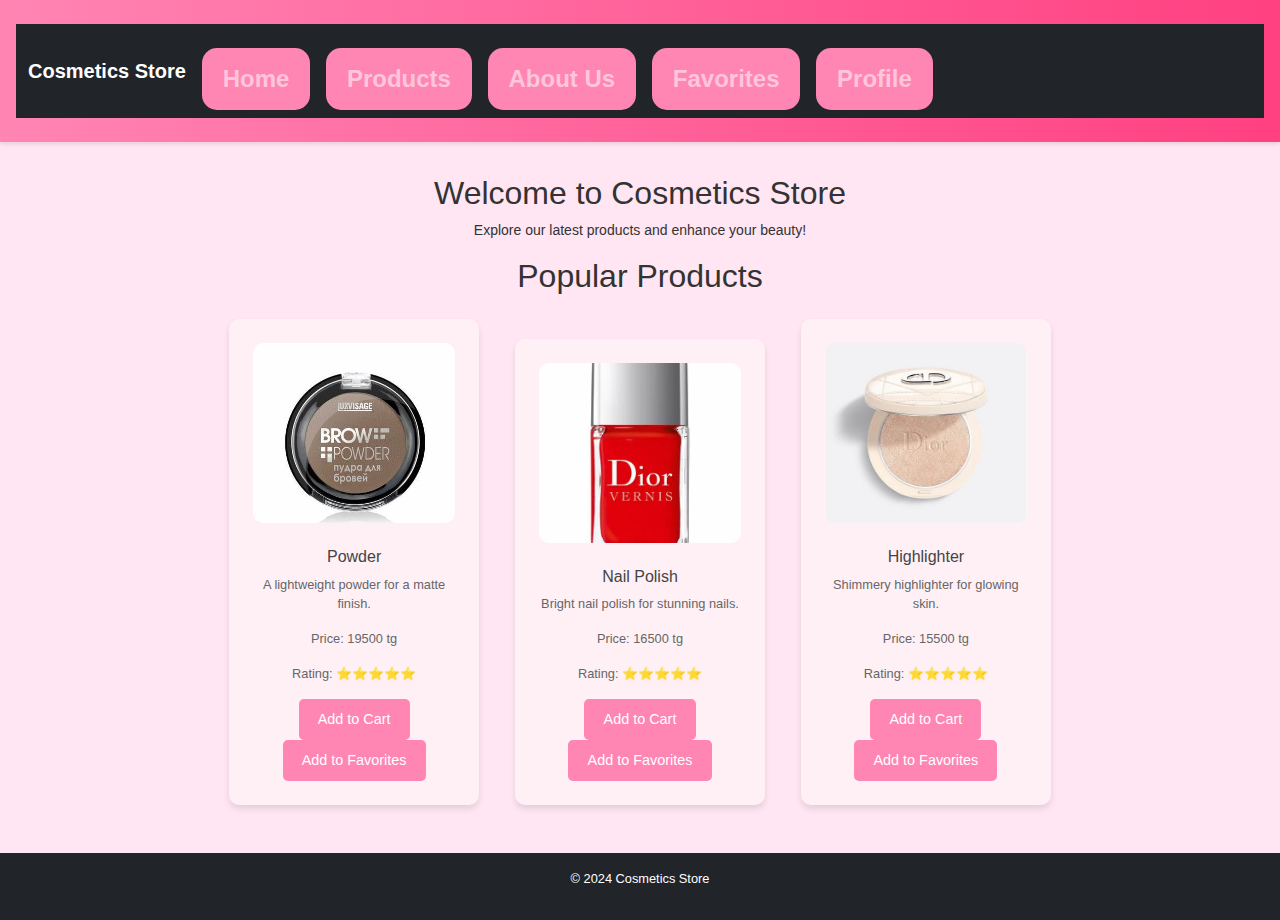
<file: final web/index.html>
<!DOCTYPE html>
<html lang="en">
<head>
    <meta charset="UTF-8">
    <meta name="viewport" content="width=device-width, initial-scale=1.0">
    <title>Cosmetics Store - Home</title>
    <link href="https://cdn.jsdelivr.net/npm/bootstrap@5.3.0/dist/css/bootstrap.min.css" rel="stylesheet">
    <link rel="stylesheet" href="style.css">
</head>
<body>
    <header>
        <nav class="navbar navbar-expand-lg navbar-dark bg-dark">
            <div class="container-fluid">
                <a class="navbar-brand" href="#">Cosmetics Store</a>
                <button class="navbar-toggler" type="button" data-bs-toggle="collapse" data-bs-target="#navbarNav" aria-controls="navbarNav" aria-expanded="false" aria-label="Toggle navigation">
                    <span class="navbar-toggler-icon"></span>
                </button>
                <div class="collapse navbar-collapse" id="navbarNav">
                    <ul class="navbar-nav">
                        <li class="nav-item"><a class="nav-link" href="index.html">Home</a></li>
                        <li class="nav-item"><a class="nav-link" href="products.html">Products</a></li>
                        <li class="nav-item"><a class="nav-link" href="aboutus.html">About Us</a></li>
                        <li class="nav-item"><a class="nav-link" href="favorites.html">Favorites</a></li>
                        <li class="nav-item"><a class="nav-link" href="profile.html">Profile</a></li>
                    </ul>
                </div>
            </div>
        </nav>
    </header>

    <main>
        <h2>Welcome to Cosmetics Store</h2>
        <p>Explore our latest products and enhance your beauty!</p>
        <h2>Popular Products</h2>
        <div class="product">
            <img src="images/powder.jpg" alt="Powder">
            <h3>Powder</h3>
            <p>A lightweight powder for a matte finish.</p>
            <p>Price: 19500 tg</p>
            <p>Rating: ⭐⭐⭐⭐⭐</p>
            <button onclick="addToCart('Powder', 19500)">Add to Cart</button>
            <button onclick="addToFavorites('Powder')">Add to Favorites</button>
        </div>
        <div class="product">
            <img src="images/nail_polish.jpg" alt="Nail Polish">
            <h3>Nail Polish</h3>
            <p>Bright nail polish for stunning nails.</p>
            <p>Price: 16500 tg</p>
            <p>Rating: ⭐⭐⭐⭐⭐</p>
            <button onclick="addToCart('Nail Polish', 16500)">Add to Cart</button>
            <button onclick="addToFavorites('Nail Polish')">Add to Favorites</button>
        </div>
        <div class="product">
            <img src="images/highlighter.jpg" alt="Highlighter">
            <h3>Highlighter</h3>
            <p>Shimmery highlighter for glowing skin.</p>
            <p>Price: 15500 tg</p>
            <p>Rating: ⭐⭐⭐⭐⭐</p>
            <button onclick="addToCart('Highlighter', 15500)">Add to Cart</button>
            <button onclick="addToFavorites('Highlighter')">Add to Favorites</button>
        </div>
    </main>

    <footer class="bg-dark text-white text-center py-3">
        <p>&copy; 2024 Cosmetics Store</p>
    </footer>
    <script src="https://cdn.jsdelivr.net/npm/bootstrap@5.3.0/dist/js/bootstrap.bundle.min.js"></script>

</body>
</html>
</file>
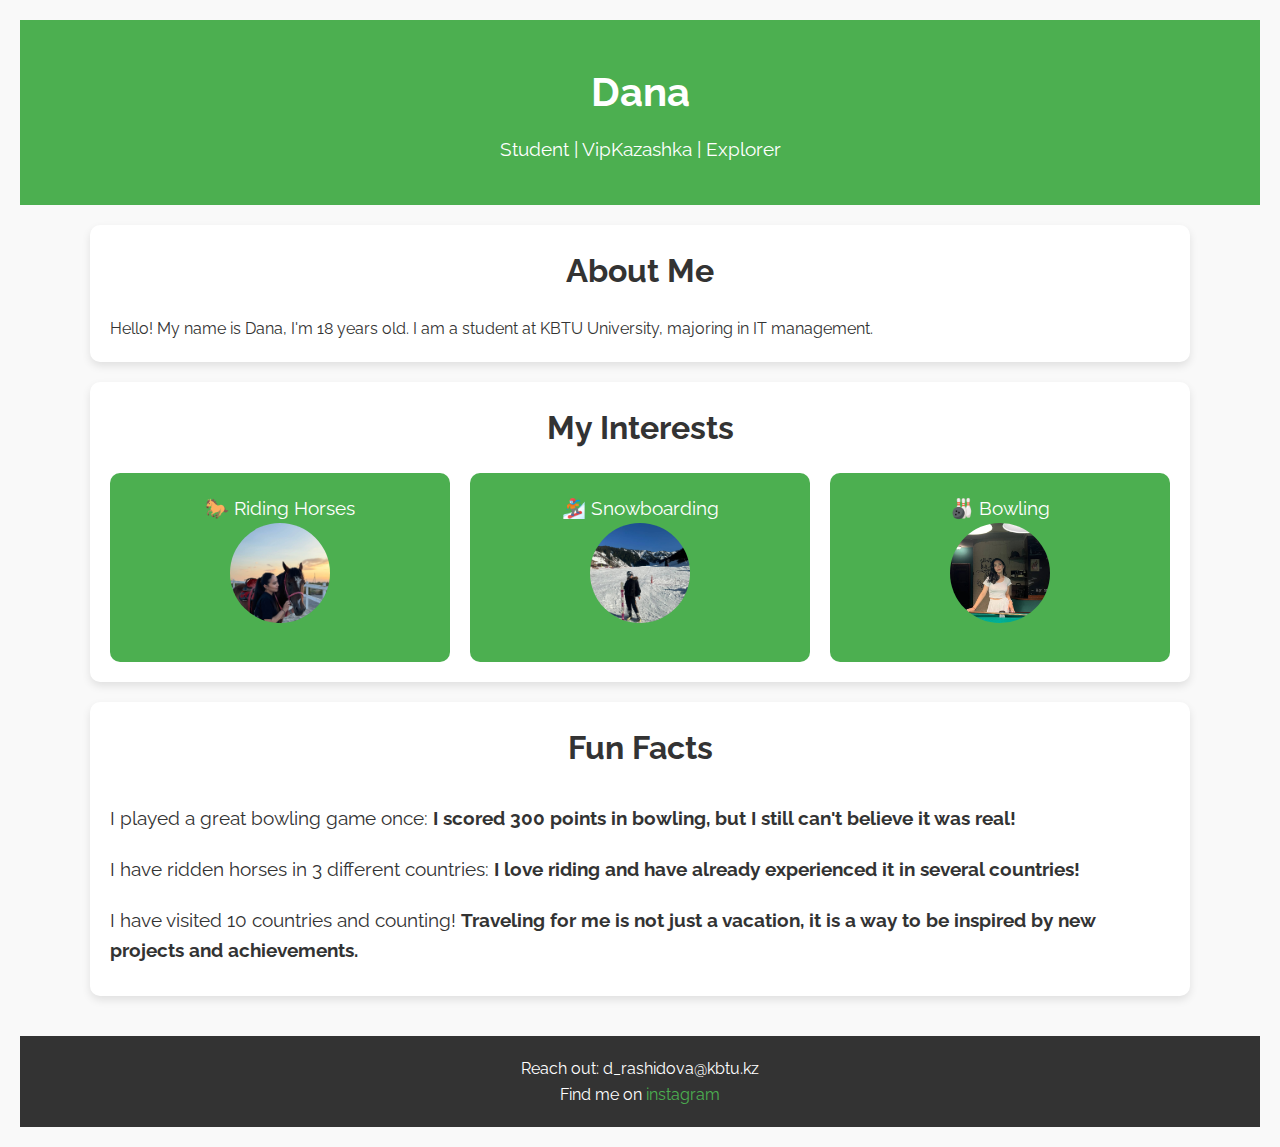
<file: taask1/index.html>
<!DOCTYPE html>
<html lang="en">
<head>
    <meta charset="UTF-8">
    <meta name="viewport" content="width=device-width, initial-scale=1.0">
    <title>Dana's Minimalist Page</title>
    <link href="https://fonts.googleapis.com/css2?family=Raleway:wght@400;700&display=swap" rel="stylesheet">
    <link rel="stylesheet" href="css/styles.css">
</head>
<body>

    <header>
        <h1>Dana</h1>
        <p>Student | VipKazashka | Explorer</p>
    </header>

    <section id="bio">
        <div class="container">
            <h2>About Me</h2>
            <p>Hello! My name is Dana, I'm 18 years old. I am a student at KBTU University, majoring in IT management.</p>
        </div>
    </section>

    <section id="hobbies">
        <div class="container">
            <h2>My Interests</h2>
            <div class="hobbies-grid">
                <div class="hobby">
                    <p>🐎 Riding Horses</p>
                    <img src="images/horses.jpg" alt="Photography" class="hobby-image">
                </div>
                <div class="hobby">
                    <p>🏂 Snowboarding</p>
                    <img src="images/snow.jpg" alt="Photography" class="hobby-image">
                </div>
                <div class="hobby">
                    <p>🎳 Bowling</p>
                    <img src="images/bowling.jpg" alt="Photography" class="hobby-image">
                </div>
            </div>
        </div>
    </section>

    <section id="facts">
        <div class="container">
            <h2>Fun Facts</h2>
            <ul class="facts-list">
                <li>I played a great bowling game once: <strong> I scored 300 points in bowling, but I still can't believe it was real!</strong></li>
                <li>I have ridden horses in 3 different countries: <strong>I love riding and have already experienced it in several countries!</strong></li>
                <li>I have visited 10 countries and counting! <strong>Traveling for me is not just a vacation, it is a way to be inspired by new projects and achievements.</strong></li>
            </ul>
        </div>
    </section>

    <footer>
        <p>Reach out: d_rashidova@kbtu.kz</p>
        <p>Find me on <a href="https://www.instagram.com/rashidova.d_?igsh=NjRoaGdzdG5mY204">instagram</a></p>
    </footer>

</body>
</html>
</file>
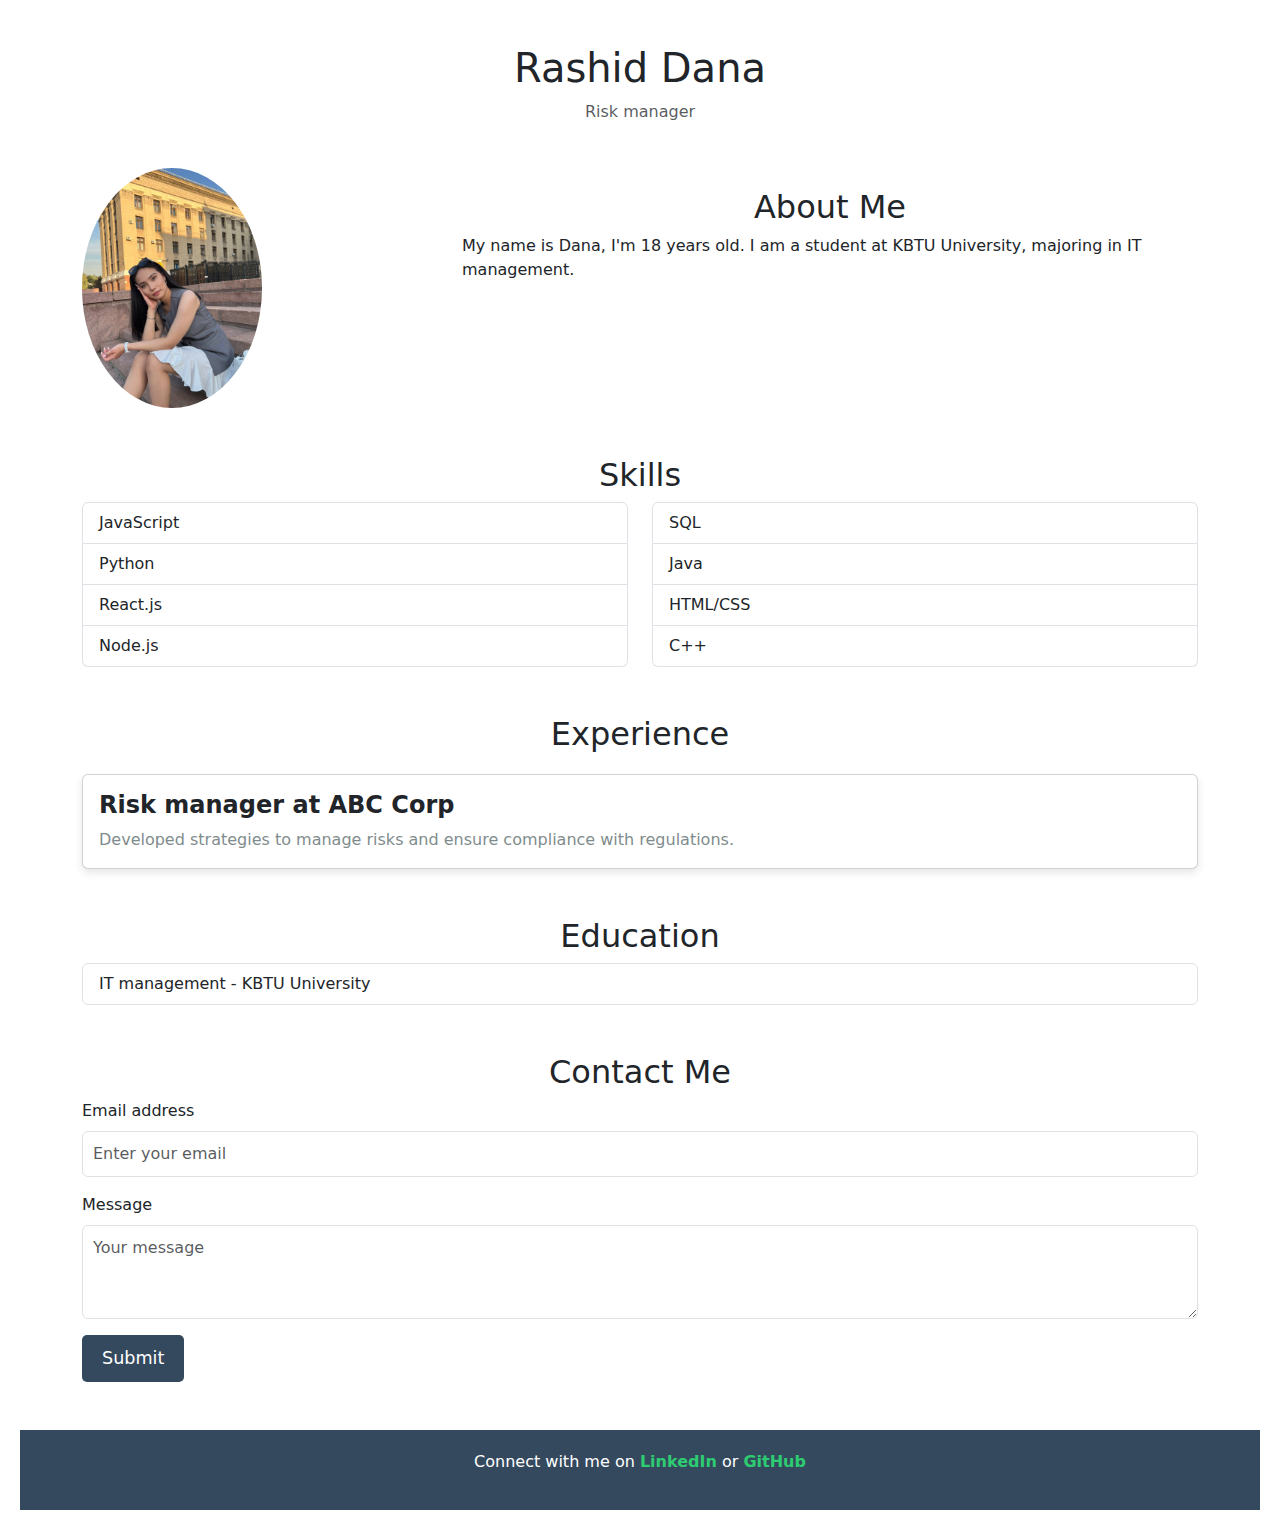
<file: task3/index.html>
<!DOCTYPE html>
<html lang="en">
<head>
    <meta charset="utf-8">
    <link rel="stylesheet" href="css/style.css">
    <meta name="viewport" content="width=device-width, initial-scale=1.0">
    <link href="https://cdn.jsdelivr.net/npm/bootstrap@5.3.3/dist/css/bootstrap.min.css" rel="stylesheet">
    <title>Rashid Dana - CV</title>
</head>
<body>

    
    <div class="container text-center mt-4">
        <div class="row">
            <div class="col">
                <h1>Rashid Dana</h1>
                <p class="text-muted"> Risk manager </p>
            </div>
        </div>
    </div>

    
    <div class="container mt-5">
        <div class="row">
            <div class="col-md-4">
                <img src="images/avatar.jpg" class="profile-pic" alt="Profile Picture">
            </div>
            <div class="col-md-8">
                <h2>About Me</h2>
                <p>My name is Dana, I'm 18 years old. I am a student at KBTU University, majoring in IT management.</p>
            </div>
        </div>
    </div>

    
    <div class="container mt-5">
        <h2>Skills</h2>
        <div class="row">
            <div class="col-md-6">
                <ul class="list-group">
                    <li class="list-group-item">JavaScript</li>
                    <li class="list-group-item">Python</li>
                    <li class="list-group-item">React.js</li>
                    <li class="list-group-item">Node.js</li>
                </ul>
            </div>
            <div class="col-md-6">
                <ul class="list-group">
                    <li class="list-group-item">SQL</li>
                    <li class="list-group-item">Java</li>
                    <li class="list-group-item">HTML/CSS</li>
                    <li class="list-group-item">C++</li>
                </ul>
            </div>
        </div>
    </div>

    
    <div class="container mt-5">
        <h2>Experience</h2>
        <div class="card">
            <div class="card-body">
                <h5 class="card-title">Risk manager at ABC Corp</h5>
                <p class="card-text">Developed strategies to manage risks and ensure compliance with regulations.</p>
            </div>
        </div>
    </div>

    
    <div class="container mt-5">
        <h2>Education</h2>
        <ul class="list-group">
            <li class="list-group-item">IT management - KBTU University</li>
        </ul>
    </div>

    
    <div class="container mt-5">
        <h2>Contact Me</h2>
        <form>
            <div class="mb-3">
                <label for="email" class="form-label">Email address</label>
                <input type="email" class="form-control" id="email" placeholder="Enter your email">
            </div>
            <div class="mb-3">
                <label for="message" class="form-label">Message</label>
                <textarea class="form-control" id="message" rows="3" placeholder="Your message"></textarea>
            </div>
            <button type="submit" class="btn btn-primary">Submit</button>
        </form>
    </div>

    
    <footer class="text-center mt-5">
        <p>Connect with me on <a href="#">LinkedIn</a> or <a href="#">GitHub</a></p>
    </footer>

    <script src="https://cdn.jsdelivr.net/npm/bootstrap@5.3.3/dist/js/bootstrap.bundle.min.js"></script>
</body>
</html>
</file>
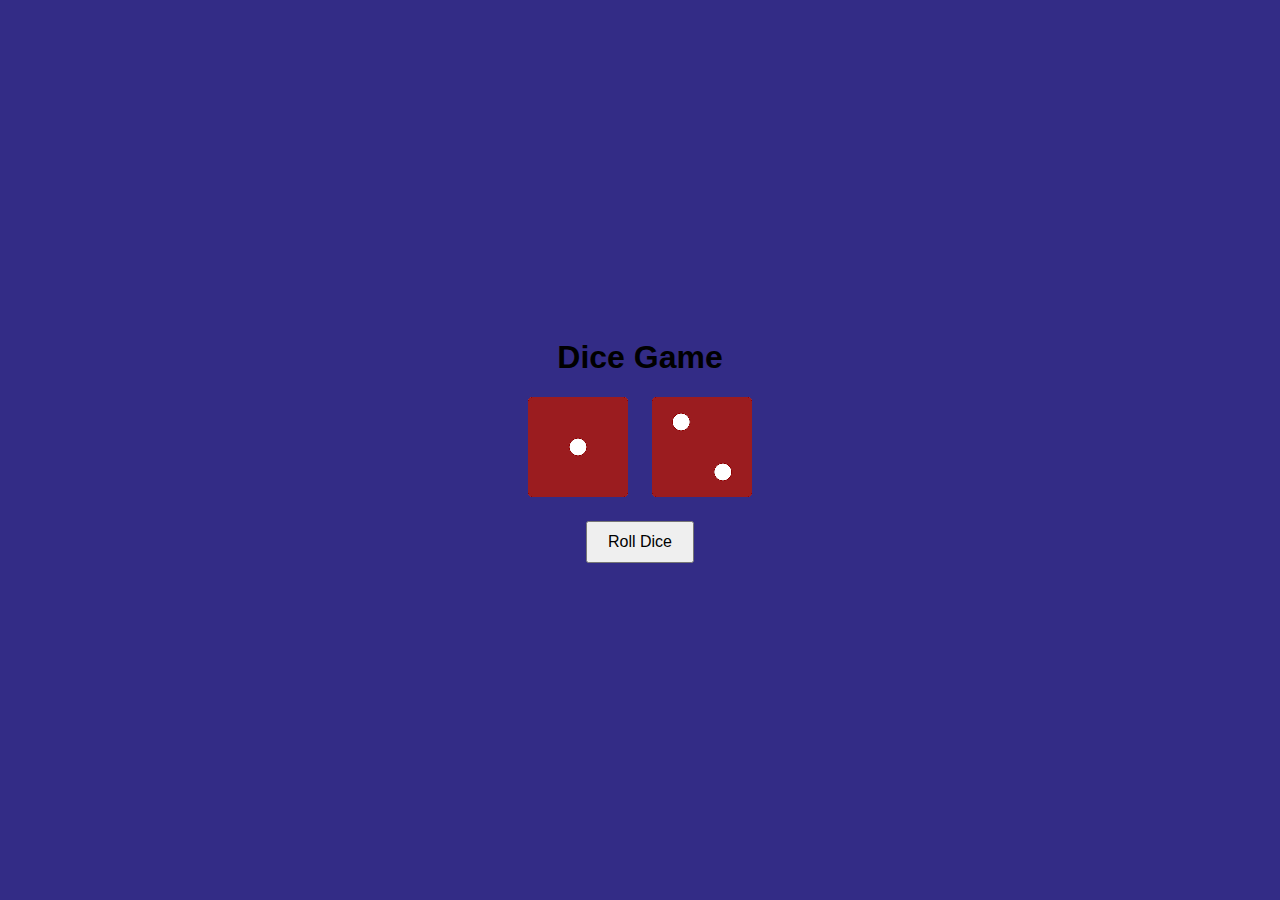
<file: task4/index.html>
<!DOCTYPE html>
<html lang="en">
<head>
  <meta charset="UTF-8">
  <meta name="viewport" content="width=device-width, initial-scale=1.0">
  <title>Dice Game</title>
  <link rel="stylesheet" href="styles.css">
</head>
<body>
  <div class="game-container">
    <h1>Dice Game</h1>
    <div class="dice-container">
      <img id="dice1" src="images/dice1.png" alt="Dice 1">
      <img id="dice2" src="images/dice2.png" alt="Dice 2">
    </div>
    <button id="rollButton">Roll Dice</button>
    <p id="result"></p>
  </div>
  <script src="script.js"></script>
</body>
</html>
</file>
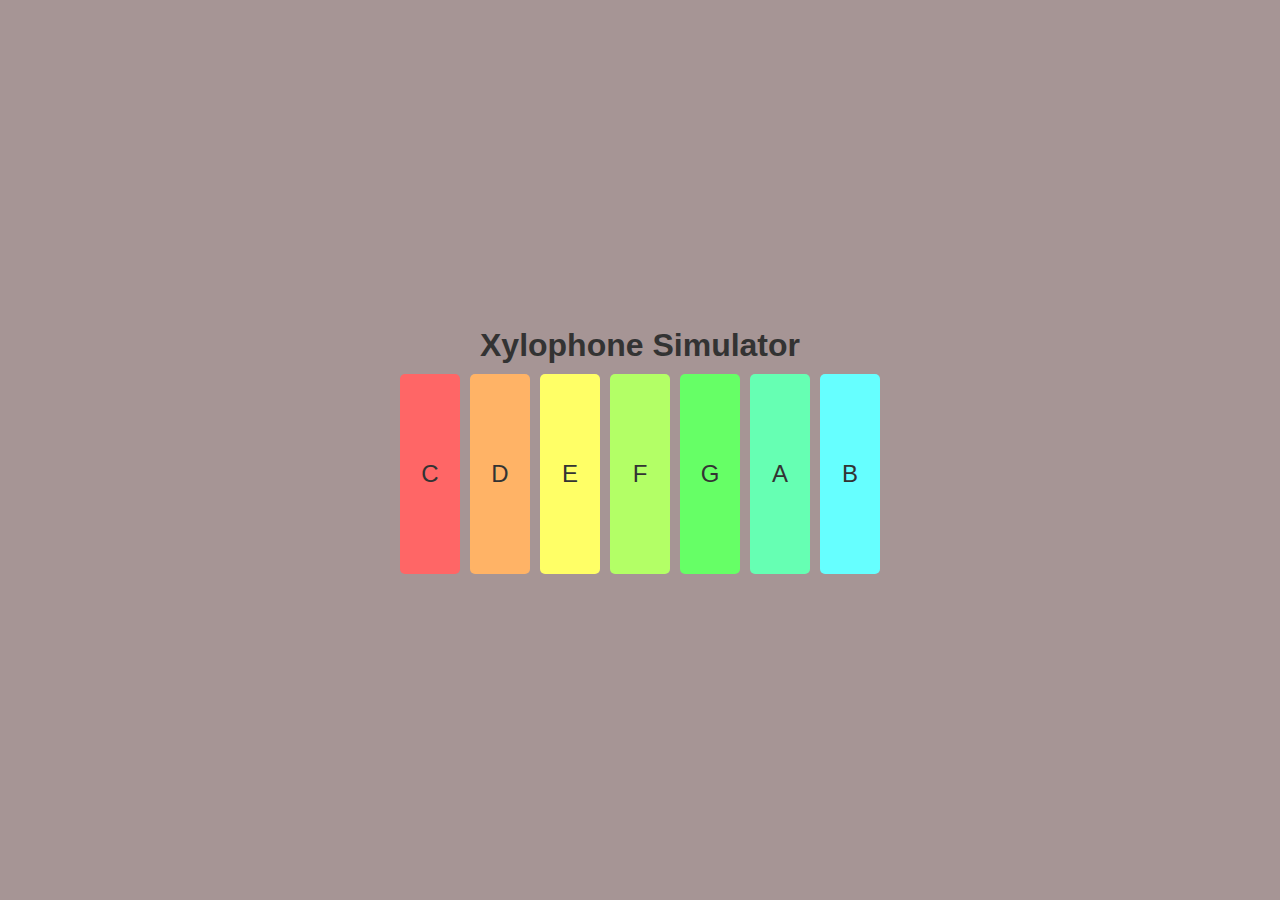
<file: task5/index.html>
<!DOCTYPE html>
<html lang="en">
<head>
    <meta charset="UTF-8">
    <meta name="viewport" content="width=device-width, initial-scale=1.0">
    <title>Xylophone App</title>
    <link rel="stylesheet" href="styles.css">
</head>
<body>

    <h1>Xylophone Simulator</h1>


    <section class="xylophone">
        <div id="C" class="key" data-sound="C">C</div>
        <div id="D" class="key" data-sound="D">D</div>
        <div id="E" class="key" data-sound="E">E</div>
        <div id="F" class="key" data-sound="F">F</div>
        <div id="G" class="key" data-sound="G">G</div>
        <div id="A" class="key" data-sound="A">A</div>
        <div id="B" class="key" data-sound="B">B</div>
    </section>

    <script src="script.js"></script>
</body>
</html>
</file>
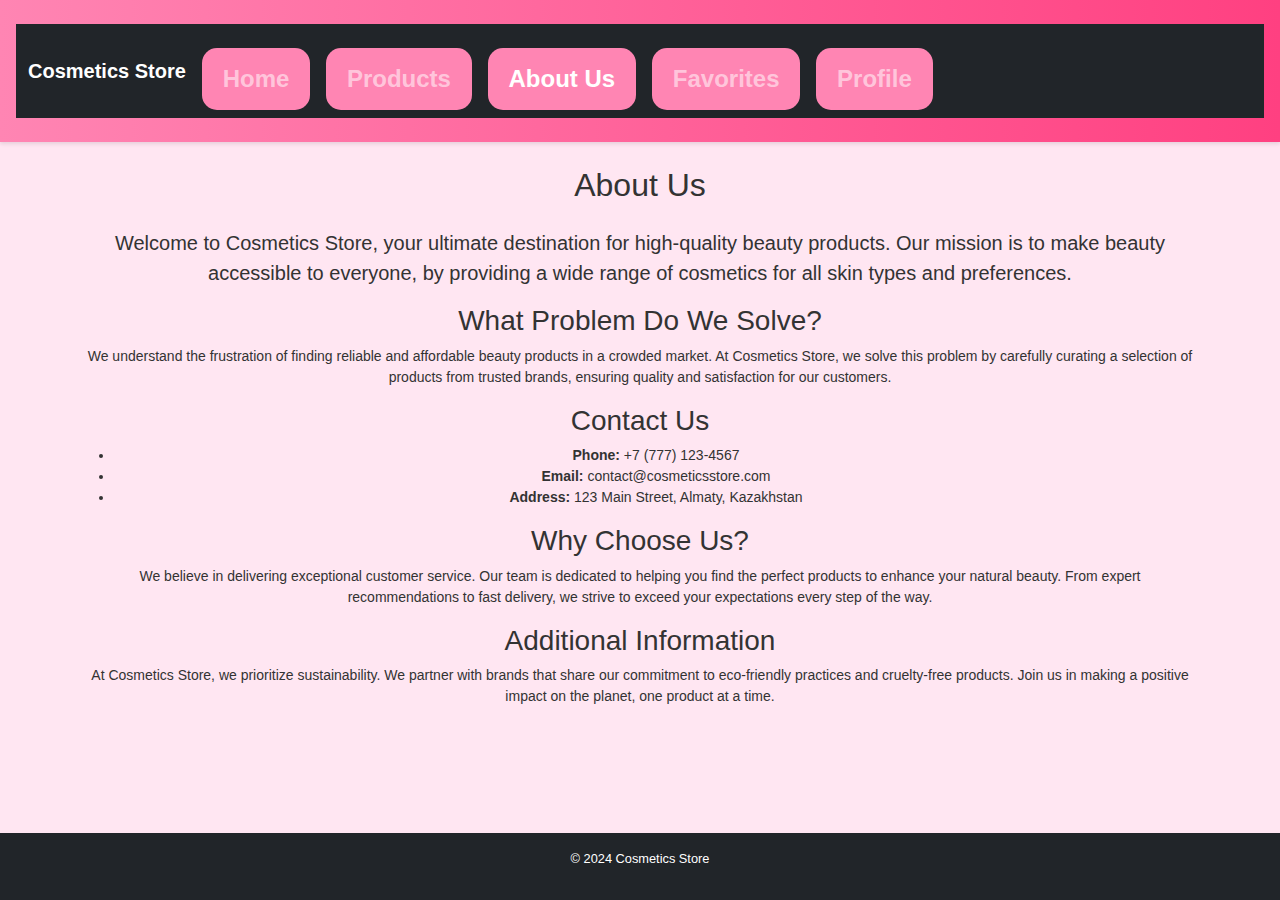
<file: final web/aboutus.html>
<!DOCTYPE html>
<html lang="en">
<head>
    <meta charset="UTF-8">
    <meta name="viewport" content="width=device-width, initial-scale=1.0">
    <title>About Us</title>
    <link href="https://cdn.jsdelivr.net/npm/bootstrap@5.3.0/dist/css/bootstrap.min.css" rel="stylesheet">
    <link rel="stylesheet" href="style.css">
</head>
<body>
    <header>
        <nav class="navbar navbar-expand-lg navbar-dark bg-dark">
            <div class="container-fluid">
                <a class="navbar-brand" href="#">Cosmetics Store</a>
                <button class="navbar-toggler" type="button" data-bs-toggle="collapse" data-bs-target="#navbarNav" aria-controls="navbarNav" aria-expanded="false" aria-label="Toggle navigation">
                    <span class="navbar-toggler-icon"></span>
                </button>
                <div class="collapse navbar-collapse" id="navbarNav">
                    <ul class="navbar-nav">
                        <li class="nav-item"><a class="nav-link" href="index.html">Home</a></li>
                        <li class="nav-item"><a class="nav-link" href="products.html">Products</a></li>
                        <li class="nav-item"><a class="nav-link active" href="aboutus.html">About Us</a></li>
                        <li class="nav-item"><a class="nav-link" href="favorites.html">Favorites</a></li>
                        <li class="nav-item"><a class="nav-link" href="profile.html">Profile</a></li>
                    </ul>
                </div>
            </div>
        </nav>
    </header>
    <main class="container py-4">
        <h2 class="text-center mb-4">About Us</h2>
        <p class="lead">Welcome to Cosmetics Store, your ultimate destination for high-quality beauty products. Our mission is to make beauty accessible to everyone, by providing a wide range of cosmetics for all skin types and preferences.</p>
        
        <h3>What Problem Do We Solve?</h3>
        <p>We understand the frustration of finding reliable and affordable beauty products in a crowded market. At Cosmetics Store, we solve this problem by carefully curating a selection of products from trusted brands, ensuring quality and satisfaction for our customers.</p>
        
        <h3>Contact Us</h3>
        <ul>
            <li><strong>Phone:</strong> +7 (777) 123-4567</li>
            <li><strong>Email:</strong> contact@cosmeticsstore.com</li>
            <li><strong>Address:</strong> 123 Main Street, Almaty, Kazakhstan</li>
        </ul>
        
        <h3>Why Choose Us?</h3>
        <p>We believe in delivering exceptional customer service. Our team is dedicated to helping you find the perfect products to enhance your natural beauty. From expert recommendations to fast delivery, we strive to exceed your expectations every step of the way.</p>
        
        <h3>Additional Information</h3>
        <p>At Cosmetics Store, we prioritize sustainability. We partner with brands that share our commitment to eco-friendly practices and cruelty-free products. Join us in making a positive impact on the planet, one product at a time.</p>
    </main>
    <footer class="bg-dark text-white text-center py-3">
        <p>&copy; 2024 Cosmetics Store</p>
    </footer>
    <script src="https://cdn.jsdelivr.net/npm/bootstrap@5.3.0/dist/js/bootstrap.bundle.min.js"></script>
</body>
</html>
</file>
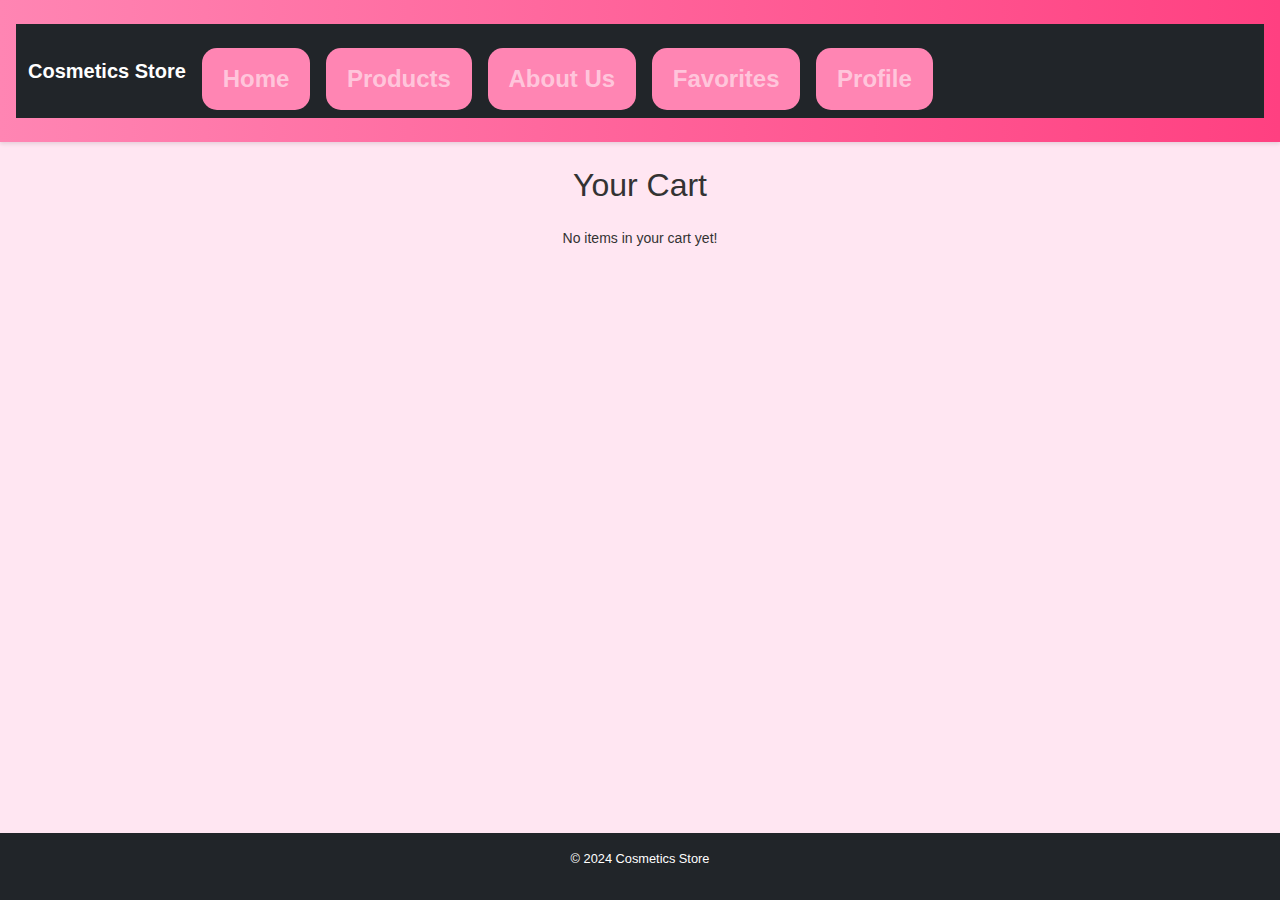
<file: final web/cart.html>
<!DOCTYPE html>
<html lang="en">
<head>
    <meta charset="UTF-8">
    <meta name="viewport" content="width=device-width, initial-scale=1.0">
    <title>Your Cart</title>
    <link href="https://cdn.jsdelivr.net/npm/bootstrap@5.3.0/dist/css/bootstrap.min.css" rel="stylesheet">
    <link rel="stylesheet" href="style.css">
</head>
<body>
    <header>
        <nav class="navbar navbar-expand-lg navbar-dark bg-dark">
            <div class="container-fluid">
                <a class="navbar-brand" href="#">Cosmetics Store</a>
                <button class="navbar-toggler" type="button" data-bs-toggle="collapse" data-bs-target="#navbarNav" aria-controls="navbarNav" aria-expanded="false" aria-label="Toggle navigation">
                    <span class="navbar-toggler-icon"></span>
                </button>
                <div class="collapse navbar-collapse" id="navbarNav">
                    <ul class="navbar-nav">
                        <li class="nav-item"><a class="nav-link" href="index.html">Home</a></li>
                        <li class="nav-item"><a class="nav-link" href="products.html">Products</a></li>
                        <li class="nav-item"><a class="nav-link" href="aboutus.html">About Us</a></li>
                        <li class="nav-item"><a class="nav-link" href="favorites.html">Favorites</a></li>
                        <li class="nav-item"><a class="nav-link" href="profile.html">Profile</a></li>
                    </ul>
                </div>
            </div>
        </nav>
    </header>
    <main class="container py-4">
        
        <h2 class="text-center mb-4">Your Cart</h2>
        <p class="text-center">No items in your cart yet!</p>
        
    </main>
    <footer class="bg-dark text-white text-center py-3">
        <p>&copy; 2024 Cosmetics Store</p>
    </footer>
    <script src="https://cdn.jsdelivr.net/npm/bootstrap@5.3.0/dist/js/bootstrap.bundle.min.js"></script>
</body>
</html>
</file>
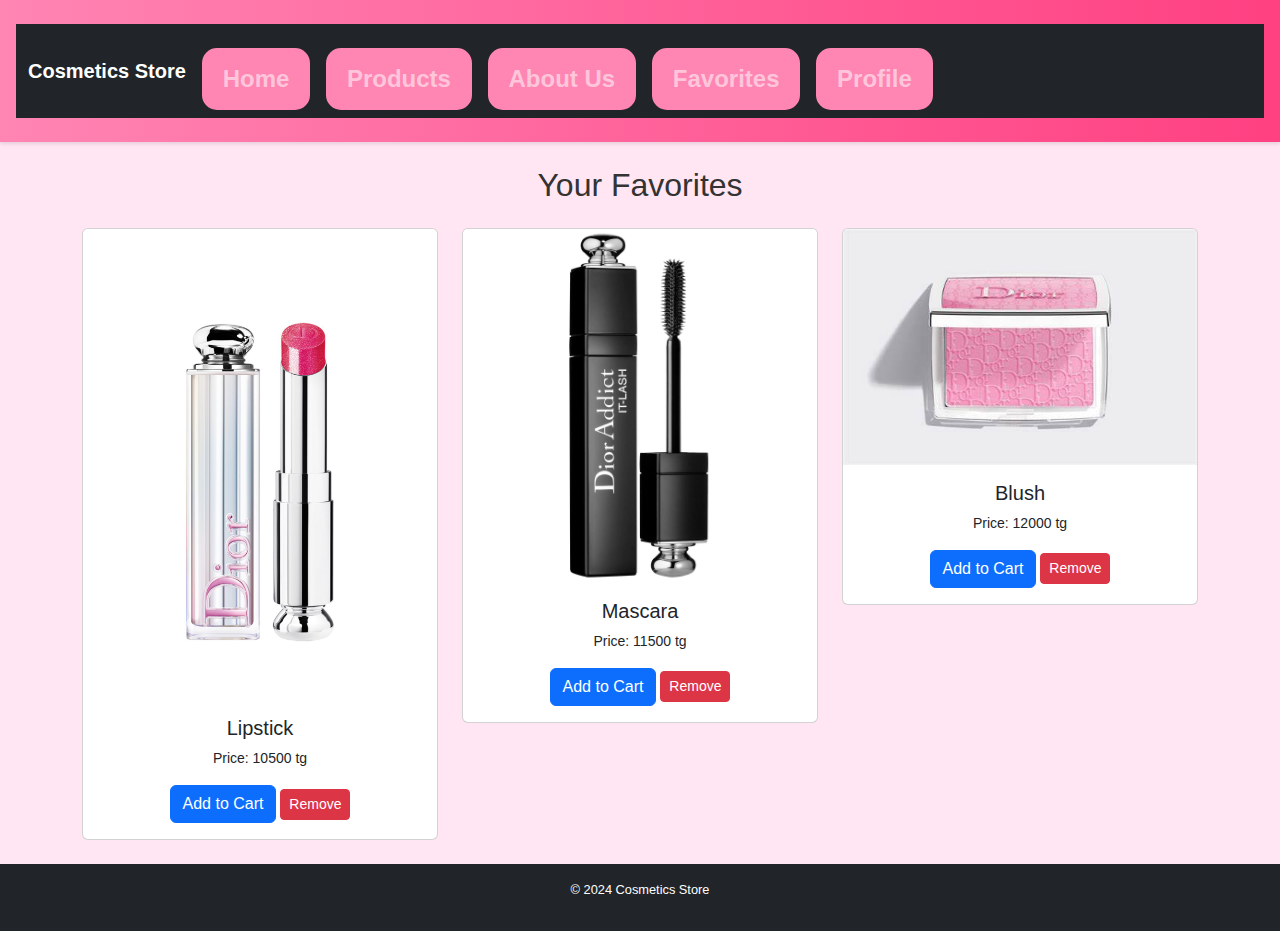
<file: final web/favorites.html>
<!DOCTYPE html>
<html lang="en">
<head>
    <meta charset="UTF-8">
    <meta name="viewport" content="width=device-width, initial-scale=1.0">
    <title>Your Favorites</title>
    <link href="https://cdn.jsdelivr.net/npm/bootstrap@5.3.0/dist/css/bootstrap.min.css" rel="stylesheet">
    <link rel="stylesheet" href="style.css">
</head>
<body>
    <header>
        <nav class="navbar navbar-expand-lg navbar-dark bg-dark">
            <div class="container-fluid">
                <a class="navbar-brand" href="#">Cosmetics Store</a>
                <button class="navbar-toggler" type="button" data-bs-toggle="collapse" data-bs-target="#navbarNav" aria-controls="navbarNav" aria-expanded="false" aria-label="Toggle navigation">
                    <span class="navbar-toggler-icon"></span>
                </button>
                <div class="collapse navbar-collapse" id="navbarNav">
                    <ul class="navbar-nav">
                        <li class="nav-item"><a class="nav-link" href="index.html">Home</a></li>
                        <li class="nav-item"><a class="nav-link" href="products.html">Products</a></li>
                        <li class="nav-item"><a class="nav-link" href="aboutus.html">About Us</a></li>
                        <li class="nav-item"><a class="nav-link" href="favorites.html">Favorites</a></li>
                        <li class="nav-item"><a class="nav-link" href="profile.html">Profile</a></li>
                    </ul>
                </div>
            </div>
        </nav>
    </header>
    <main class="container py-4">
        
        <h2 class="text-center mb-4">Your Favorites</h2>

                <!-- Favorites Section -->
                <div id="favoritesContainer" class="row row-cols-1 row-cols-md-3 g-4">
                    <!-- Favorite products will be dynamically displayed here -->
                </div>
            </main>
        
    <footer class="bg-dark text-white text-center py-3">
        <p>&copy; 2024 Cosmetics Store</p>
    </footer>

    <script src="https://cdn.jsdelivr.net/npm/bootstrap@5.3.0/dist/js/bootstrap.bundle.min.js"></script>
    
    <script>
        const favoriteProducts = [
            { name: 'Lipstick', price: 10500, image: 'images/lipstick.jpg' },
            { name: 'Mascara', price: 11500, image: 'images/mascara.jpg' },
            { name: 'Blush', price: 12000, image: 'images/blush.jpg' }
        ];

        function displayFavorites() {
            const container = document.getElementById('favoritesContainer');
            container.innerHTML = '';
            favoriteProducts.forEach(product => {
                container.innerHTML += `
                    <div class="col">
                        <div class="card">
                            <img src="${product.image}" class="card-img-top" alt="${product.name}">
                            <div class="card-body">
                                <h5 class="card-title">${product.name}</h5>
                                <p class="card-text">Price: ${product.price} tg</p>
                                <a href="#" class="btn btn-primary">Add to Cart</a>
                                <button class="btn btn-danger btn-sm" onclick="removeFromFavorites('${product.name}')">Remove</button>
                            </div>
                        </div>
                    </div>
                `;
            });
        }

        function removeFromFavorites(productName) {
            const index = favoriteProducts.findIndex(product => product.name === productName);
            if (index !== -1) {
                favoriteProducts.splice(index, 1);
                displayFavorites();
            }
        }

        document.addEventListener('DOMContentLoaded', displayFavorites);
    </script>
</body>
</html>
</file>
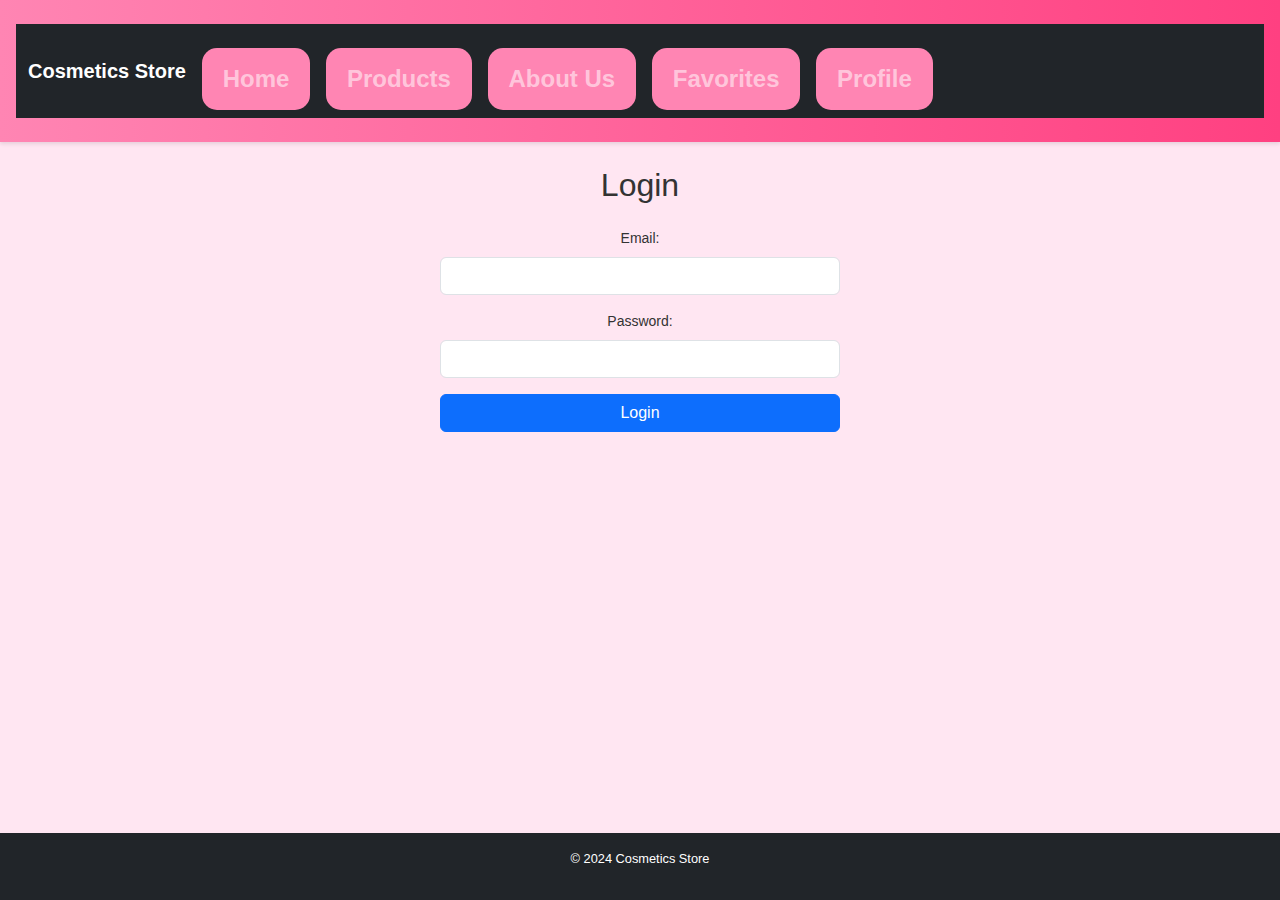
<file: final web/login.html>
<!DOCTYPE html>
<html lang="en">
<head>
    <meta charset="UTF-8">
    <meta name="viewport" content="width=device-width, initial-scale=1.0">
    <title>Login</title>
    <link href="https://cdn.jsdelivr.net/npm/bootstrap@5.3.0/dist/css/bootstrap.min.css" rel="stylesheet">
    <link rel="stylesheet" href="style.css">
</head>
<body>
    <header>
        <nav class="navbar navbar-expand-lg navbar-dark bg-dark">
            <div class="container-fluid">
                <a class="navbar-brand" href="#">Cosmetics Store</a>
                <button class="navbar-toggler" type="button" data-bs-toggle="collapse" data-bs-target="#navbarNav" aria-controls="navbarNav" aria-expanded="false" aria-label="Toggle navigation">
                    <span class="navbar-toggler-icon"></span>
                </button>
                <div class="collapse navbar-collapse" id="navbarNav">
                    <ul class="navbar-nav">
                        <li class="nav-item"><a class="nav-link" href="index.html">Home</a></li>
                        <li class="nav-item"><a class="nav-link" href="products.html">Products</a></li>
                        <li class="nav-item"><a class="nav-link" href="aboutus.html">About Us</a></li>
                        <li class="nav-item"><a class="nav-link" href="favorites.html">Favorites</a></li>
                        <li class="nav-item"><a class="nav-link" href="profile.html">Profile</a></li>
                    </ul>
                </div>
            </div>
        </nav>
    </header>
    <main class="container py-4">
        
        <h2 class="text-center mb-4">Login</h2>
        <form class="mx-auto" style="max-width: 400px;">
            <div class="mb-3">
                <label for="email" class="form-label">Email:</label>
                <input type="email" class="form-control" id="email" required>
            </div>
            <div class="mb-3">
                <label for="password" class="form-label">Password:</label>
                <input type="password" class="form-control" id="password" required>
            </div>
            <button type="submit" class="btn btn-primary w-100">Login</button>
        </form>
        
    </main>
    <footer class="bg-dark text-white text-center py-3">
        <p>&copy; 2024 Cosmetics Store</p>
    </footer>
    <script src="https://cdn.jsdelivr.net/npm/bootstrap@5.3.0/dist/js/bootstrap.bundle.min.js"></script>
</body>
</html>
</file>
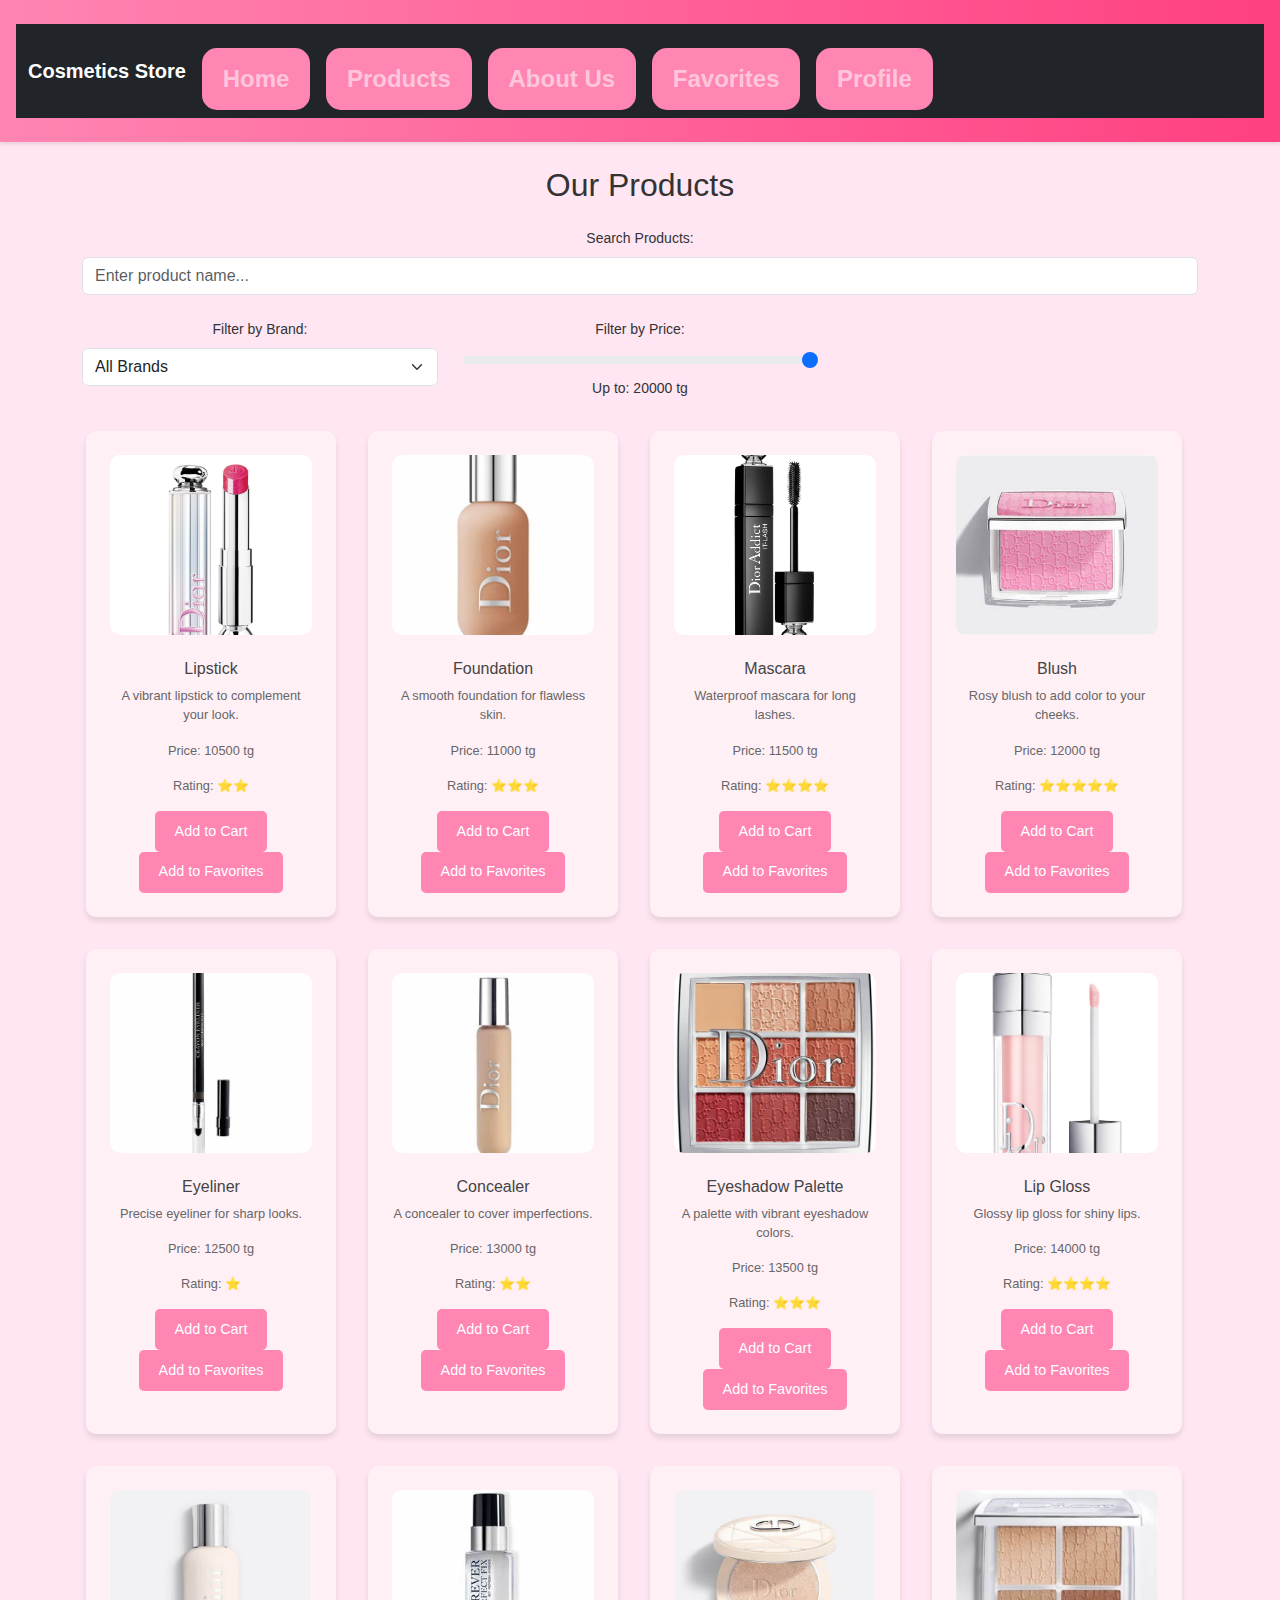
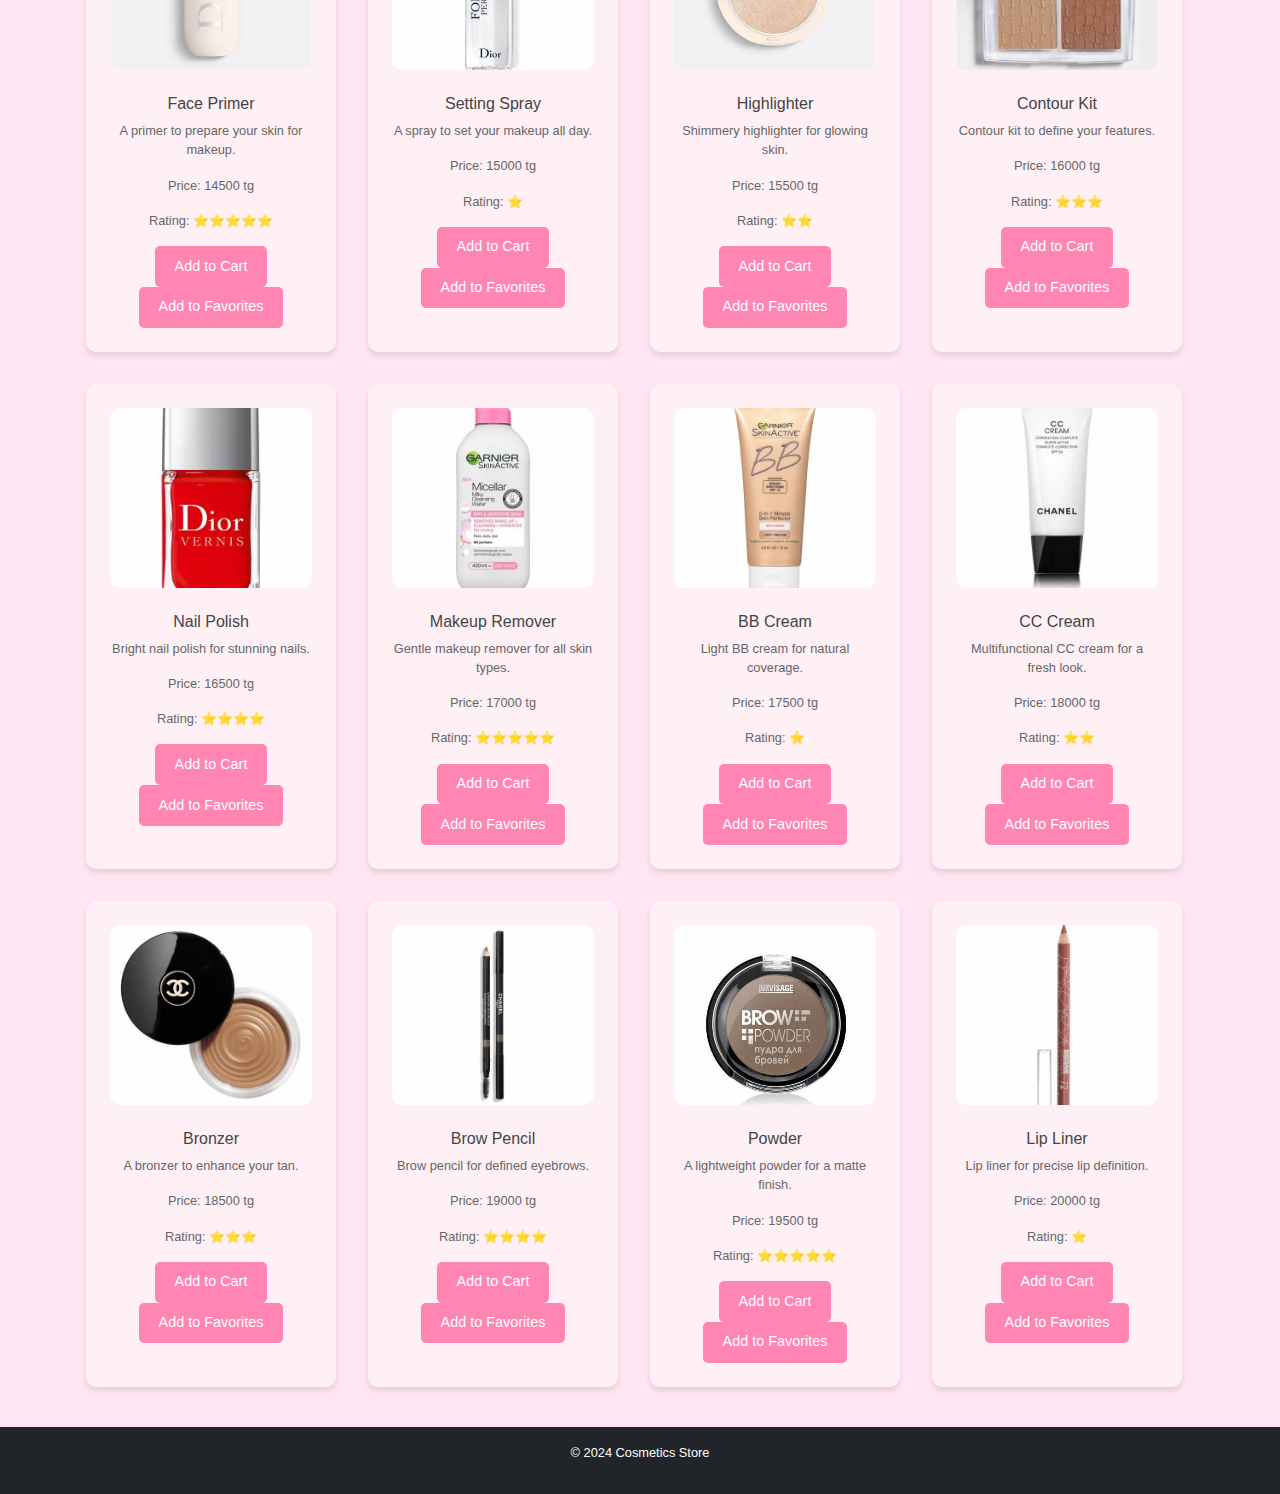
<file: final web/products.html>
<!DOCTYPE html>
<html lang="en">
<head>
    <meta charset="UTF-8">
    <meta name="viewport" content="width=device-width, initial-scale=1.0">
    <title>Cosmetics Store - Home</title>
    <link href="https://cdn.jsdelivr.net/npm/bootstrap@5.3.0/dist/css/bootstrap.min.css" rel="stylesheet">
    <link rel="stylesheet" href="style.css">
</head>
<body>
    <header>
        <nav class="navbar navbar-expand-lg navbar-dark bg-dark">
            <div class="container-fluid">
                <a class="navbar-brand" href="#">Cosmetics Store</a>
                <button class="navbar-toggler" type="button" data-bs-toggle="collapse" data-bs-target="#navbarNav" aria-controls="navbarNav" aria-expanded="false" aria-label="Toggle navigation">
                    <span class="navbar-toggler-icon"></span>
                </button>
                <div class="collapse navbar-collapse" id="navbarNav">
                    <ul class="navbar-nav">
                        <li class="nav-item"><a class="nav-link" href="index.html">Home</a></li>
                        <li class="nav-item"><a class="nav-link" href="products.html">Products</a></li>
                        <li class="nav-item"><a class="nav-link" href="aboutus.html">About Us</a></li>
                        <li class="nav-item"><a class="nav-link" href="favorites.html">Favorites</a></li>
                        <li class="nav-item"><a class="nav-link" href="profile.html">Profile</a></li>
                    </ul>
                </div>
            </div>
        </nav>
    </header>
    <main class="container py-4">
        <h2 class="text-center mb-4">Our Products</h2>

                <!-- Search Section -->
                <div class="mb-4">
                    <label for="searchInput" class="form-label">Search Products:</label>
                    <input type="text" id="searchInput" class="form-control" placeholder="Enter product name..." oninput="searchProducts()">
                </div>

        <div class="row mb-4">
            <div class="col-md-4">
                <label for="brandFilter" class="form-label">Filter by Brand:</label>
                <select id="brandFilter" class="form-select" onchange="applyFilters()">
                    <option value="all">All Brands</option>
                    <option value="Brand A">Brand A</option>
                    <option value="Brand B">Brand B</option>
                    <option value="Brand C">Brand C</option>
                </select>
            </div>
            <div class="col-md-4">
                <label for="priceFilter" class="form-label">Filter by Price:</label>
                <input type="range" id="priceFilter" class="form-range" min="5000" max="20000" step="500" value="20000" oninput="updatePriceLabel()" onchange="applyFilters()">
                <p>Up to: <span id="priceLabel">20000</span> tg</p>
            </div>
        </div>

        <div class="row row-cols-1 row-cols-md-3 g-4">
        <div class="product">
            <img src="images/lipstick.jpg" alt="Lipstick">
            <h3>Lipstick</h3>
            <p>A vibrant lipstick to complement your look.</p>
            <p>Price: 10500 tg</p>
            <p>Rating: ⭐⭐</p>
            <button onclick="addToCart('Lipstick', 10500)">Add to Cart</button>
            <button onclick="addToFavorites('Lipstick')">Add to Favorites</button>
        </div>
    
        <div class="product">
            <img src="images/foundation.jpg" alt="Foundation">
            <h3>Foundation</h3>
            <p>A smooth foundation for flawless skin.</p>
            <p>Price: 11000 tg</p>
            <p>Rating: ⭐⭐⭐</p>
            <button onclick="addToCart('Foundation', 11000)">Add to Cart</button>
            <button onclick="addToFavorites('Foundation')">Add to Favorites</button>
        </div>
    
        <div class="product">
            <img src="images/mascara.jpg" alt="Mascara">
            <h3>Mascara</h3>
            <p>Waterproof mascara for long lashes.</p>
            <p>Price: 11500 tg</p>
            <p>Rating: ⭐⭐⭐⭐</p>
            <button onclick="addToCart('Mascara', 11500)">Add to Cart</button>
            <button onclick="addToFavorites('Mascara')">Add to Favorites</button>
        </div>
    
        <div class="product">
            <img src="images/blush.jpg" alt="Blush">
            <h3>Blush</h3>
            <p>Rosy blush to add color to your cheeks.</p>
            <p>Price: 12000 tg</p>
            <p>Rating: ⭐⭐⭐⭐⭐</p>
            <button onclick="addToCart('Blush', 12000)">Add to Cart</button>
            <button onclick="addToFavorites('Blush')">Add to Favorites</button>
        </div>
    
        <div class="product">
            <img src="images/eyeliner.jpg" alt="Eyeliner">
            <h3>Eyeliner</h3>
            <p>Precise eyeliner for sharp looks.</p>
            <p>Price: 12500 tg</p>
            <p>Rating: ⭐</p>
            <button onclick="addToCart('Eyeliner', 12500)">Add to Cart</button>
            <button onclick="addToFavorites('Eyeliner')">Add to Favorites</button>
        </div>
    
        <div class="product">
            <img src="images/concealer.jpg" alt="Concealer">
            <h3>Concealer</h3>
            <p>A concealer to cover imperfections.</p>
            <p>Price: 13000 tg</p>
            <p>Rating: ⭐⭐</p>
            <button onclick="addToCart('Concealer', 13000)">Add to Cart</button>
            <button onclick="addToFavorites('Concealer')">Add to Favorites</button>
        </div>
    
        <div class="product">
            <img src="images/eyeshadow_palette.jpg" alt="Eyeshadow Palette">
            <h3>Eyeshadow Palette</h3>
            <p>A palette with vibrant eyeshadow colors.</p>
            <p>Price: 13500 tg</p>
            <p>Rating: ⭐⭐⭐</p>
            <button onclick="addToCart('Eyeshadow Palette', 13500)">Add to Cart</button>
            <button onclick="addToFavorites('Eyeshadow Palette')">Add to Favorites</button>
        </div>
    
        <div class="product">
            <img src="images/lip_gloss.jpg" alt="Lip Gloss">
            <h3>Lip Gloss</h3>
            <p>Glossy lip gloss for shiny lips.</p>
            <p>Price: 14000 tg</p>
            <p>Rating: ⭐⭐⭐⭐</p>
            <button onclick="addToCart('Lip Gloss', 14000)">Add to Cart</button>
            <button onclick="addToFavorites('Lip Gloss')">Add to Favorites</button>
        </div>
    
        <div class="product">
            <img src="images/face_primer.jpg" alt="Face Primer">
            <h3>Face Primer</h3>
            <p>A primer to prepare your skin for makeup.</p>
            <p>Price: 14500 tg</p>
            <p>Rating: ⭐⭐⭐⭐⭐</p>
            <button onclick="addToCart('Face Primer', 14500)">Add to Cart</button>
            <button onclick="addToFavorites('Face Primer')">Add to Favorites</button>
        </div>
    
        <div class="product">
            <img src="images/setting_spray.jpg" alt="Setting Spray">
            <h3>Setting Spray</h3>
            <p>A spray to set your makeup all day.</p>
            <p>Price: 15000 tg</p>
            <p>Rating: ⭐</p>
            <button onclick="addToCart('Setting Spray', 15000)">Add to Cart</button>
            <button onclick="addToFavorites('Setting Spray')">Add to Favorites</button>
        </div>
    
        <div class="product">
            <img src="images/highlighter.jpg" alt="Highlighter">
            <h3>Highlighter</h3>
            <p>Shimmery highlighter for glowing skin.</p>
            <p>Price: 15500 tg</p>
            <p>Rating: ⭐⭐</p>
            <button onclick="addToCart('Highlighter', 15500)">Add to Cart</button>
            <button onclick="addToFavorites('Highlighter')">Add to Favorites</button>
        </div>
    
        <div class="product">
            <img src="images/contour_kit.jpg" alt="Contour Kit">
            <h3>Contour Kit</h3>
            <p>Contour kit to define your features.</p>
            <p>Price: 16000 tg</p>
            <p>Rating: ⭐⭐⭐</p>
            <button onclick="addToCart('Contour Kit', 16000)">Add to Cart</button>
            <button onclick="addToFavorites('Contour Kit')">Add to Favorites</button>
        </div>
    
        <div class="product">
            <img src="images/nail_polish.jpg" alt="Nail Polish">
            <h3>Nail Polish</h3>
            <p>Bright nail polish for stunning nails.</p>
            <p>Price: 16500 tg</p>
            <p>Rating: ⭐⭐⭐⭐</p>
            <button onclick="addToCart('Nail Polish', 16500)">Add to Cart</button>
            <button onclick="addToFavorites('Nail Polish')">Add to Favorites</button>
        </div>
    
        <div class="product">
            <img src="images/makeup_remover.jpg" alt="Makeup Remover">
            <h3>Makeup Remover</h3>
            <p>Gentle makeup remover for all skin types.</p>
            <p>Price: 17000 tg</p>
            <p>Rating: ⭐⭐⭐⭐⭐</p>
            <button onclick="addToCart('Makeup Remover', 17000)">Add to Cart</button>
            <button onclick="addToFavorites('Makeup Remover')">Add to Favorites</button>
        </div>
    
        <div class="product">
            <img src="images/bb_cream.jpg" alt="BB Cream">
            <h3>BB Cream</h3>
            <p>Light BB cream for natural coverage.</p>
            <p>Price: 17500 tg</p>
            <p>Rating: ⭐</p>
            <button onclick="addToCart('BB Cream', 17500)">Add to Cart</button>
            <button onclick="addToFavorites('BB Cream')">Add to Favorites</button>
        </div>
    
        <div class="product">
            <img src="images/cc_cream.jpg" alt="CC Cream">
            <h3>CC Cream</h3>
            <p>Multifunctional CC cream for a fresh look.</p>
            <p>Price: 18000 tg</p>
            <p>Rating: ⭐⭐</p>
            <button onclick="addToCart('CC Cream', 18000)">Add to Cart</button>
            <button onclick="addToFavorites('CC Cream')">Add to Favorites</button>
        </div>
    
        <div class="product">
            <img src="images/bronzer.jpg" alt="Bronzer">
            <h3>Bronzer</h3>
            <p>A bronzer to enhance your tan.</p>
            <p>Price: 18500 tg</p>
            <p>Rating: ⭐⭐⭐</p>
            <button onclick="addToCart('Bronzer', 18500)">Add to Cart</button>
            <button onclick="addToFavorites('Bronzer')">Add to Favorites</button>
        </div>
    
        <div class="product">
            <img src="images/brow_pencil.jpg" alt="Brow Pencil">
            <h3>Brow Pencil</h3>
            <p>Brow pencil for defined eyebrows.</p>
            <p>Price: 19000 tg</p>
            <p>Rating: ⭐⭐⭐⭐</p>
            <button onclick="addToCart('Brow Pencil', 19000)">Add to Cart</button>
            <button onclick="addToFavorites('Brow Pencil')">Add to Favorites</button>
        </div>
    
        <div class="product">
            <img src="images/powder.jpg" alt="Powder">
            <h3>Powder</h3>
            <p>A lightweight powder for a matte finish.</p>
            <p>Price: 19500 tg</p>
            <p>Rating: ⭐⭐⭐⭐⭐</p>
            <button onclick="addToCart('Powder', 19500)">Add to Cart</button>
            <button onclick="addToFavorites('Powder')">Add to Favorites</button>
        </div>
    
        <div class="product">
            <img src="images/lip_liner.jpg" alt="Lip Liner">
            <h3>Lip Liner</h3>
            <p>Lip liner for precise lip definition.</p>
            <p>Price: 20000 tg</p>
            <p>Rating: ⭐</p>
            <button onclick="addToCart('Lip Liner', 20000)">Add to Cart</button>
            <button onclick="addToFavorites('Lip Liner')">Add to Favorites</button>
        </div>
    </div>

</main>

    <footer class="bg-dark text-white text-center py-3">
        <p>&copy; 2024 Cosmetics Store</p>
    </footer>
    <script src="https://cdn.jsdelivr.net/npm/bootstrap@5.3.0/dist/js/bootstrap.bundle.min.js"></script>

    <script>

        function displayProducts(filteredProducts) {
            const container = document.getElementById('productsContainer');
            container.innerHTML = '';
            filteredProducts.forEach(product => {
                container.innerHTML += `
                    <div class="col">
                        <div class="card">
                            <img src="${product.image}" class="card-img-top" alt="${product.name}">
                            <div class="card-body">
                                <h5 class="card-title">${product.name}</h5>
                                <p class="card-text">Price: ${product.price} tg</p>
                                <a href="#" class="btn btn-primary">Add to Cart</a>
                                <a href="#" class="btn btn-outline-secondary">Add to Favorites</a>
                            </div>
                        </div>
                    </div>
                `;
            });
        }

        function searchProducts() {
            const query = document.getElementById('searchInput').value.toLowerCase();
            const filteredProducts = products.filter(product =>
                product.name.toLowerCase().includes(query)
            );
            displayProducts(filteredProducts);
        }

        document.addEventListener('DOMContentLoaded', () => {
            displayProducts(products);
        });

        const products = [
            { name: 'Lipstick', brand: 'Brand A', price: 10500, image: 'images/lipstick.jpg' },
            { name: 'Foundation', brand: 'Brand B', price: 11000, image: 'images/foundation.jpg' },
            { name: 'Mascara', brand: 'Brand A', price: 11500, image: 'images/mascara.jpg' },
            { name: 'Blush', brand: 'Brand C', price: 12000, image: 'images/blush.jpg' },
            { name: 'Eyeliner', brand: 'Brand B', price: 12500, image: 'images/eyeliner.jpg' },
            { name: 'Concealer', brand: 'Brand A', price: 13000, image: 'images/concealer.jpg' },
            { name: 'Eyeshadow Palette', brand: 'Brand C', price: 13500, image: 'images/eyeshadow_palette.jpg' },
            { name: 'Lip Gloss', brand: 'Brand B', price: 14000, image: 'images/lip_gloss.jpg' },
            { name: 'Face Primer', brand: 'Brand A', price: 14500, image: 'images/face_primer.jpg' },
            { name: 'Setting Spray', brand: 'Brand C', price: 15000, image: 'images/setting_spray.jpg' }
        ];

        function displayProducts(filteredProducts) {
            const container = document.getElementById('productsContainer');
            container.innerHTML = '';
            filteredProducts.forEach(product => {
                container.innerHTML += `
                    <div class="col">
                        <div class="card">
                            <img src="${product.image}" class="card-img-top" alt="${product.name}">
                            <div class="card-body">
                                <h5 class="card-title">${product.name}</h5>
                                <p class="card-text">Price: ${product.price} tg</p>
                                <a href="#" class="btn btn-primary">Add to Cart</a>
                                <a href="#" class="btn btn-outline-secondary">Add to Favorites</a>
                            </div>
                        </div>
                    </div>
                `;
            });
        }

        function updatePriceLabel() {
            const price = document.getElementById('priceFilter').value;
            document.getElementById('priceLabel').innerText = price;
        }

        function applyFilters() {
            const brand = document.getElementById('brandFilter').value;
            const maxPrice = parseInt(document.getElementById('priceFilter').value, 10);
            
            const filteredProducts = products.filter(product => 
                (brand === 'all' || product.brand === brand) && product.price <= maxPrice
            );

            displayProducts(filteredProducts);
        }

        document.addEventListener('DOMContentLoaded', () => {
            displayProducts(products);
        });
    </script>

</body>
</html>
</file>
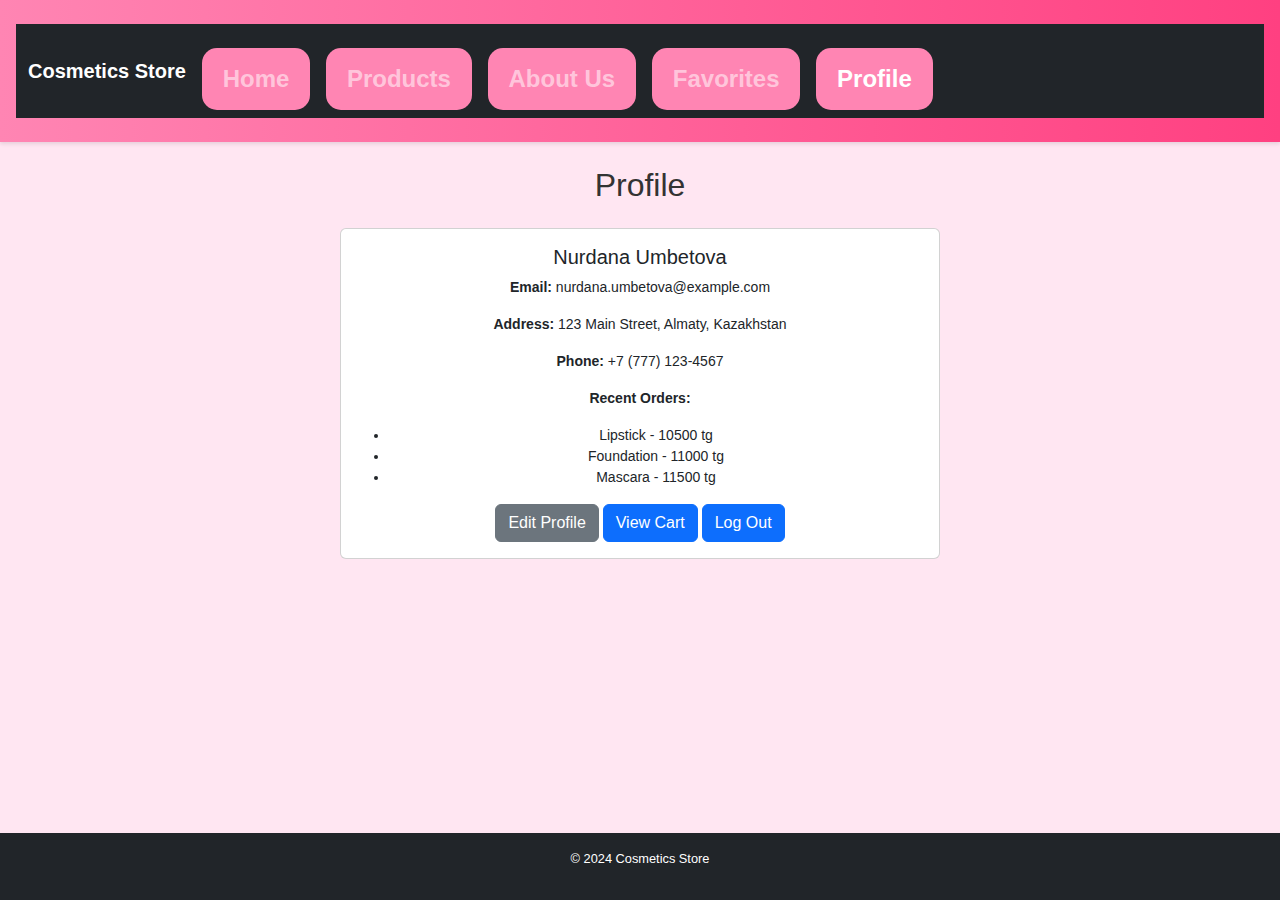
<file: final web/profile.html>
<!DOCTYPE html>
<html lang="en">
<head>
    <meta charset="UTF-8">
    <meta name="viewport" content="width=device-width, initial-scale=1.0">
    <title>Profile</title>
    <link href="https://cdn.jsdelivr.net/npm/bootstrap@5.3.0/dist/css/bootstrap.min.css" rel="stylesheet">
    <link rel="stylesheet" href="style.css">
</head>
<body>
    <header>
        <nav class="navbar navbar-expand-lg navbar-dark bg-dark">
            <div class="container-fluid">
                <a class="navbar-brand" href="#">Cosmetics Store</a>
                <button class="navbar-toggler" type="button" data-bs-toggle="collapse" data-bs-target="#navbarNav" aria-controls="navbarNav" aria-expanded="false" aria-label="Toggle navigation">
                    <span class="navbar-toggler-icon"></span>
                </button>
                <div class="collapse navbar-collapse" id="navbarNav">
                    <ul class="navbar-nav">
                        <li class="nav-item"><a class="nav-link" href="index.html">Home</a></li>
                        <li class="nav-item"><a class="nav-link" href="products.html">Products</a></li>
                        <li class="nav-item"><a class="nav-link" href="aboutus.html">About Us</a></li>
                        <li class="nav-item"><a class="nav-link" href="favorites.html">Favorites</a></li>
                        <li class="nav-item"><a class="nav-link active" href="profile.html">Profile</a></li>
                    </ul>
                </div>
            </div>
        </nav>
    </header>
    <main class="container py-4">
        <h2 class="text-center mb-4">Profile</h2>
        <div class="card mx-auto" style="max-width: 600px;">
            <div class="card-body">
                <h5 class="card-title">Nurdana Umbetova</h5>
                <p class="card-text"><strong>Email:</strong> nurdana.umbetova@example.com</p>
                <p class="card-text"><strong>Address:</strong> 123 Main Street, Almaty, Kazakhstan</p>
                <p class="card-text"><strong>Phone:</strong> +7 (777) 123-4567</p>
                <p class="card-text"><strong>Recent Orders:</strong></p>
                <ul>
                    <li>Lipstick - 10500 tg</li>
                    <li>Foundation - 11000 tg</li>
                    <li>Mascara - 11500 tg</li>
                </ul>
                <a href="edit_profile.html" class="btn btn-secondary">Edit Profile</a>
                <a href="cart.html" class="btn btn-primary">View Cart</a>
                <a href="login.html" class="btn btn-primary">Log Out</a>
            </div>
        </div>
    </main>
    <footer class="bg-dark text-white text-center py-3">
        <p>&copy; 2024 Cosmetics Store</p>
    </footer>
    <script src="https://cdn.jsdelivr.net/npm/bootstrap@5.3.0/dist/js/bootstrap.bundle.min.js"></script>
</body>
</html>
</file>
<file: final web/style.css>
body {
    display: flex;
    flex-direction: column;
    min-height: 100vh;
    margin: 0;
    font-family: 'Roboto', sans-serif;
    background: #ffe6f2; /* Розовый фон для всей страницы */
    color: #333; /* Основной цвет текста */
    font-size: 14px; /* Уменьшен базовый размер шрифта */
}

/* Заголовок сайта */
header {
    background: linear-gradient(90deg, #ff85b3, #ff4081); /* Розовый градиент */
    color: white;
    padding: 1.5rem 1rem;
    text-align: center;
    font-size: 1.5rem;
    font-weight: bold;
    box-shadow: 0 2px 4px rgba(0, 0, 0, 0.1); /* Легкая тень */
}

/* Навигация */
nav ul {
    list-style: none;
    padding: 0;
    margin: 1rem 0;
    display: flex;
    justify-content: center;
    gap: 1rem; /* Уменьшен отступ между элементами */
}

nav ul li {
    background: #ff85b3;
    padding: 0.3rem 0.8rem; /* Уменьшен размер кнопок */
    border-radius: 15px; /* Более аккуратные скругления */
}

nav ul li a {
    color: white;
    text-decoration: none;
    font-size: 0.8rem; /* Уменьшен размер текста */
    font-weight: 500;
    transition: background 0.3s ease, color 0.3s ease;
}

nav ul li a:hover {
    background: #ff4081; /* Яркий розовый при наведении */
    color: #ffe6f2;
}

/* Основной контент */
main {
    flex: 1;
    padding: 2rem;
    text-align: center;
}

section {
    background: white;
    border-radius: 10px;
    box-shadow: 0 4px 8px rgba(0, 0, 0, 0.1);
    padding: 2rem;
    margin: 2rem auto;
    max-width: 1200px;
}

/* Карточки продуктов */
.product {
    display: inline-block;
    background: #fff0f6; /* Светло-розовый фон */
    border-radius: 10px;
    box-shadow: 0 4px 6px rgba(0, 0, 0, 0.1);
    margin: 1rem;
    padding: 1.5rem;
    width: 250px;
    text-align: center;
    transition: transform 0.3s ease, box-shadow 0.3s ease;
}

.product:hover {
    transform: translateY(-10px);
    box-shadow: 0 8px 12px rgba(0, 0, 0, 0.2);
}

.product img {
    width: 100%;
    height: 180px;
    object-fit: cover;
    border-radius: 10px;
    margin-bottom: 1rem;
}

.product h3 {
    font-size: 1rem;
    margin: 0.5rem 0;
    color: #444;
}

.product p {
    font-size: 0.8rem;
    color: #666;
    margin: 0.5rem 0 1rem;
}

.product button {
    background: #ff85b3;
    color: white;
    border: none;
    padding: 0.6rem 1.2rem;
    border-radius: 5px;
    cursor: pointer;
    font-size: 0.9rem;
    transition: background 0.3s ease;
}

.product button:hover {
    background: #ff4081;
}

/* Футер */
footer {
    background: #ff85b3;
    color: white;
    text-align: center;
    padding: 1rem;
    font-size: 0.8rem;
    margin-top: auto;
}

/* Адаптивность */
@media (max-width: 768px) {
    nav ul {
        flex-direction: column;
        gap: 0.5rem;
    }

    .product {
        width: 90%;
        margin: 1rem auto;
    }

    section {
        padding: 1.5rem;
    }
}
</file>
<file: taask1/css/styles.css>
* {
    margin: 0;
    padding: 0;
    box-sizing: border-box;
    font-family: 'Raleway', sans-serif;
}

body {
    background-color: #f9f9f9;
    color: #333;
    padding: 20px;
    line-height: 1.6;
}

header {
    text-align: center;
    background-color: #4CAF50;
    color: white;
    padding: 40px 0;
}

header h1 {
    font-size: 2.5em;
    font-weight: 700;
}

header p {
    font-size: 1.2em;
    margin-top: 10px;
}

.container {
    max-width: 1100px;
    margin: 20px auto;
    padding: 20px;
    background-color: white;
    border-radius: 10px;
    box-shadow: 0 4px 8px rgba(0, 0, 0, 0.1);
}

h2 {
    text-align: center;
    font-size: 2em;
    margin-bottom: 20px;
}

.hobbies-grid {
    display: flex;
    justify-content: space-between;
    margin-top: 20px;
}

.hobby {
    background-color: #4CAF50;
    color: white;
    padding: 20px;
    flex: 1;
    margin: 0 10px;
    border-radius: 10px;
    text-align: center;
    font-size: 1.2em;
}

.hobby-image {
    width: 100px;
    height: 100px;
    border-radius: 50%;
    object-fit: cover;
    margin-bottom: 10px;
}

.hobby:first-child {
    margin-left: 0;
}

.hobby:last-child {
    margin-right: 0;
}

.facts-list {
    list-style-type: none;
    padding: 0;
}

.facts-list li {
    padding: 10px 0;
    font-size: 1.2em;
}

footer {
    text-align: center;
    padding: 20px;
    margin-top: 40px;
    background-color: #333;
    color: white;
}

footer a {
    color: #4CAF50;
    text-decoration: none;
}
</file>
<file: task3/css/style.css>
.profile-pic {
    width: 180px; 
    height: auto; 
    border-radius: 50%; 
    object-fit: cover;
    margin-top: -20px; 
}

body {
    background-color: #f0f4f7; 
    color: #2c3e50; 
    font-family: 'Lato', sans-serif;
    line-height: 1.6;
    padding: 20px;
}


h1, h2 {
    color: #34495e;
    font-weight: 700;
    text-align: center;
}

h1 {
    font-size: 3rem;
}

h2 {
    font-size: 2rem;
    margin-bottom: 20px;
}

.container {
    margin-top: 30px;
}

.about-me {
    display: flex;
    justify-content: center;
    align-items: center;
    background-color: #ffffff;
    padding: 20px;
    border-radius: 10px;
    box-shadow: 0 4px 8px rgba(0, 0, 0, 0.1);
}

.about-me img {
    width: 150px; 
    height: auto;
    border-radius: 50%;
    margin-right: 20px;
}

.about-me p {
    font-size: 1.2rem;
    color: #7f8c8d;
}


.skills {
    display: flex;
    justify-content: space-between;
}

.skills .list-group-item {
    background-color: #ecf0f1;
    border: none;
    margin-bottom: 10px;
    font-size: 1.1rem;
    padding: 15px;
    border-left: 5px solid #2ecc71;
}

.skills .list-group-item:nth-child(even) {
    border-left-color: #3498db;
}


.card {
    background-color: #ffffff;
    margin: 20px 0;
    border-radius: 10px;
    box-shadow: 0 4px 8px rgba(0, 0, 0, 0.1);
}

.card-body {
    padding: 20px;
}

.card-title {
    font-size: 1.5rem;
    color: #e74c3c;
    font-weight: bold;
}

.card-text {
    font-size: 1rem;
    color: #7f8c8d;
}


.education {
    margin: 20px 0;
}

.education .list-group-item {
    background-color: #ecf0f1;
    border: none;
    font-size: 1.2rem;
}


form .form-control {
    margin-bottom: 15px;
    padding: 10px;
    font-size: 1rem;
}

form .btn {
    background-color: #34495e;
    color: white;
    padding: 10px 20px;
    border: none;
    font-size: 1.1rem;
    border-radius: 5px;
    transition: background-color 0.3s ease;
}

form .btn:hover {
    background-color: #2ecc71;
}

footer {
    margin-top: 40px;
    text-align: center;
    background-color: #34495e;
    padding: 20px;
    color: white;
}

footer a {
    color: #2ecc71;
    text-decoration: none;
    font-weight: bold;
}

footer a:hover {
    color: #ffffff;
}
</file>
<file: task4/styles.css>
body {
  font-family: Arial, sans-serif;
  background-color: #332c86;
  display: flex;
  justify-content: center;
  align-items: center;
  height: 100vh;
  margin: 0;
}

.game-container {
  text-align: center;
}

#rollButton {
  padding: 10px 20px;
  font-size: 16px;
  margin-top: 20px;
  cursor: pointer;
}

img {
  width: 100px;
  height: 100px;
  margin: 0 10px;
}

#result, #rollCount {
  margin-top: 20px;
  font-size: 18px;
}
</file>
<file: task5/styles.css>
* {
    box-sizing: border-box;
    margin: 0;
    padding: 0;
}

body {
    font-family: Arial, sans-serif;
    display: flex;
    flex-direction: column;
    align-items: center;
    background-color: #a69595;
    height: 100vh;
    justify-content: center;
}

h1 {
    margin-bottom: 10px;
    color: #333;
}

p {
    margin-bottom: 20px;
    color: #666;
}

.xylophone {
    display: flex;
    justify-content: center;
    gap: 10px;
}

.key {
    width: 60px;
    height: 200px;
    background-color: #ffcccb;
    border-radius: 5px;
    display: flex;
    align-items: center;
    justify-content: center;
    font-size: 24px;
    color: #333;
    cursor: pointer;
    transition: transform 0.1s, background-color 0.1s;
}

.key:hover {
    background-color: #ff9999;
}

.key:active {
    transform: scale(0.95);
    background-color: #ff6666;
}


#C { background-color: #FF6666; }
#D { background-color: #FFB366; }
#E { background-color: #FFFF66; }
#F { background-color: #B3FF66; }
#G { background-color: #66FF66; }
#A { background-color: #66FFB3; }
#B { background-color: #66FFFF; }
</file>
